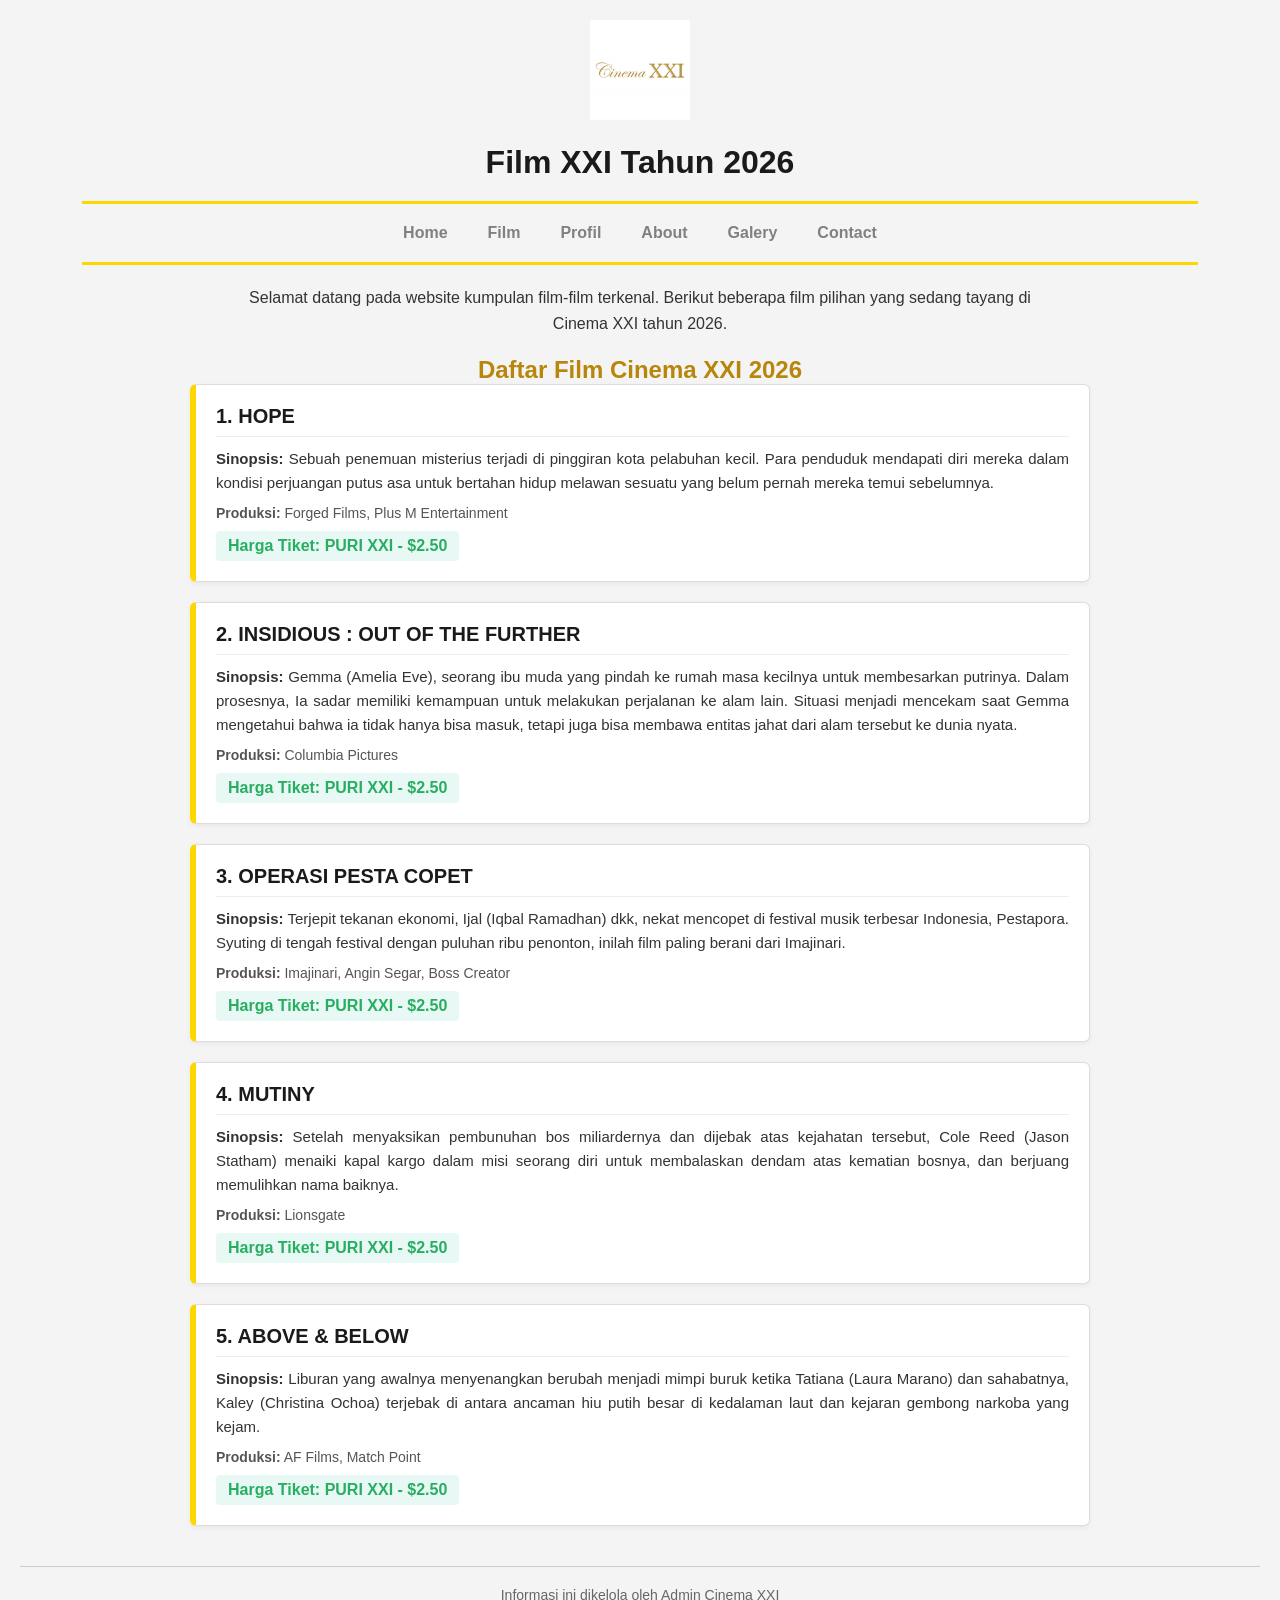
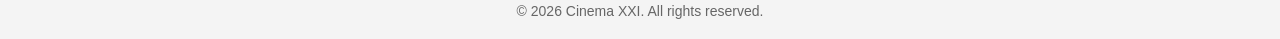
<file: index.html>
<!DOCTYPE html>
<html lang="id">
<head>
    <meta charset="UTF-8">
    <meta name="viewport" content="width=device-width, initial-scale=1.0">
    <title>XXI FILM - Daftar Film 2026</title>
    <link rel="icon" type="image/x-icon" href="image/XXI ICON.jpg">
    <link rel="stylesheet" href="CSS/styles.css">
    
    <style>
        body {
            font-family: Arial, sans-serif;
            margin: 0;
            padding: 20px;
            background-color: #f4f4f4;
            color: #333;
        }

        .header-container {
            text-align: center;
            margin-bottom: 20px;
        }

        .header-container img {
            height: 100px;
            margin-bottom: 10px;
        }

        h1 {
            text-align: center;
            font-size: 32px;
            color: #1a1a1a;
            margin: 10px 0;
        }

        h2.section-title {
            text-align: center;
            color: #b8860b;
            font-size: 24px;
            margin-top: 20px;
        }

        nav {
            text-align: center;
            font-size: 18px;
            font-weight: bold;
            margin: 15px 0;
        }

        nav a {
            color: #b8860b;
            text-decoration: none;
            padding: 0 15px;
        }

        hr.divider-gold {
            border: none;
            height: 3px;
            background-color: gold;
            margin: 10px auto;
            width: 90%;
        }

        .welcome-text {
            text-align: center;
            font-size: 16px;
            margin: 20px auto;
            max-width: 800px;
            line-height: 1.6;
        }

        .film-container {
            max-width: 900px;
            margin: 0 auto;
        }

        .film-card {
            background-color: #ffffff;
            border: 1px solid #ddd;
            border-left: 6px solid gold;
            border-radius: 6px;
            padding: 20px;
            margin-bottom: 20px;
            box-shadow: 0 2px 5px rgba(0,0,0,0.05);
        }

        .film-card h3 {
            margin-top: 0;
            color: #1a1a1a;
            font-size: 20px;
            border-bottom: 1px solid #eee;
            padding-bottom: 8px;
        }

        .film-card p {
            font-size: 15px;
            line-height: 1.6;
            margin: 10px 0;
            text-align: justify;
        }

        .film-info {
            font-size: 14px;
            color: #555;
            margin-top: 8px;
        }

        .harga-tiket {
            display: inline-block;
            margin-top: 10px;
            font-weight: bold;
            color: #27ae60;
            background-color: #e8f8f5;
            padding: 6px 12px;
            border-radius: 4px;
        }

        footer {
            text-align: center;
            margin-top: 40px;
            padding-top: 20px;
            border-top: 1px solid #ccc;
            font-size: 14px;
            color: #666;
        }
    </style>
</head>

<body>

    <div class="header-container">
        <img src="Cinema XXI.jpg" alt="Cinema XXI">
        <h1>Film XXI Tahun 2026</h1>
    </div>

    <hr class="divider-gold">

    <!-- todo navbar -->
     <div class="navbar">
        <div class="container">
            <div class="navbar-box">
                <div>
                <ul class="menu">
                    <li><a href="Home.html">Home</a></li>
                    <li><a href="index.html#daftar-film">Film</a></li>
                    <li><a href="Profil.html">Profil</a></li>
                    <li><a href="About.html">About</a></li>
                    <li><a href="Galery.html">Galery</a></li>
                    <li><a href="Contact.html">Contact</a></li>
                </ul>
                </div>
            </div>
        </div>
     </div>
    <!-- todo navbar -->
 
    <hr class="divider-gold">

    <p class="welcome-text">
        Selamat datang pada website kumpulan film-film terkenal. Berikut beberapa film pilihan yang sedang tayang di Cinema XXI tahun 2026.
    </p>

    <h2 id="daftar-film" class="section-title">Daftar Film Cinema XXI 2026</h2>

    <div class="film-container">

        <!-- Film 1 -->
        <div class="film-card">
            <h3>1. HOPE</h3>
            <p><strong>Sinopsis:</strong> Sebuah penemuan misterius terjadi di pinggiran kota pelabuhan kecil. Para penduduk mendapati diri mereka dalam kondisi perjuangan putus asa untuk bertahan hidup melawan sesuatu yang belum pernah mereka temui sebelumnya.</p>
            <div class="film-info"><strong>Produksi:</strong> Forged Films, Plus M Entertainment</div>
            <div class="harga-tiket">Harga Tiket: PURI XXI - &dollar;2.50</div>
        </div>

        <!-- Film 2 -->
        <div class="film-card">
            <h3>2. INSIDIOUS : OUT OF THE FURTHER</h3>
            <p><strong>Sinopsis:</strong> Gemma (Amelia Eve), seorang ibu muda yang pindah ke rumah masa kecilnya untuk membesarkan putrinya. Dalam prosesnya, Ia sadar memiliki kemampuan untuk melakukan perjalanan ke alam lain. Situasi menjadi mencekam saat Gemma mengetahui bahwa ia tidak hanya bisa masuk, tetapi juga bisa membawa entitas jahat dari alam tersebut ke dunia nyata.</p>
            <div class="film-info"><strong>Produksi:</strong> Columbia Pictures</div>
            <div class="harga-tiket">Harga Tiket: PURI XXI - &dollar;2.50</div>
        </div>

        <!-- Film 3 -->
        <div class="film-card">
            <h3>3. OPERASI PESTA COPET</h3>
            <p><strong>Sinopsis:</strong> Terjepit tekanan ekonomi, Ijal (Iqbal Ramadhan) dkk, nekat mencopet di festival musik terbesar Indonesia, Pestapora. Syuting di tengah festival dengan puluhan ribu penonton, inilah film paling berani dari Imajinari.</p>
            <div class="film-info"><strong>Produksi:</strong> Imajinari, Angin Segar, Boss Creator</div>
            <div class="harga-tiket">Harga Tiket: PURI XXI - &dollar;2.50</div>
        </div>

        <!-- Film 4 -->
        <div class="film-card">
            <h3>4. MUTINY</h3>
            <p><strong>Sinopsis:</strong> Setelah menyaksikan pembunuhan bos miliardernya dan dijebak atas kejahatan tersebut, Cole Reed (Jason Statham) menaiki kapal kargo dalam misi seorang diri untuk membalaskan dendam atas kematian bosnya, dan berjuang memulihkan nama baiknya.</p>
            <div class="film-info"><strong>Produksi:</strong> Lionsgate</div>
            <div class="harga-tiket">Harga Tiket: PURI XXI - &dollar;2.50</div>
        </div>

        <!-- Film 5 -->
        <div class="film-card">
            <h3>5. ABOVE &amp; BELOW</h3>
            <p><strong>Sinopsis:</strong> Liburan yang awalnya menyenangkan berubah menjadi mimpi buruk ketika Tatiana (Laura Marano) dan sahabatnya, Kaley (Christina Ochoa) terjebak di antara ancaman hiu putih besar di kedalaman laut dan kejaran gembong narkoba yang kejam.</p>
            <div class="film-info"><strong>Produksi:</strong> AF Films, Match Point</div>
            <div class="harga-tiket">Harga Tiket: PURI XXI - &dollar;2.50</div>
        </div>

    </div>

    <footer>
        <p>Informasi ini dikelola oleh Admin Cinema XXI</p>
        <p>&copy; 2026 Cinema XXI. All rights reserved.</p>
    </footer>

</body>
</html>
</file>
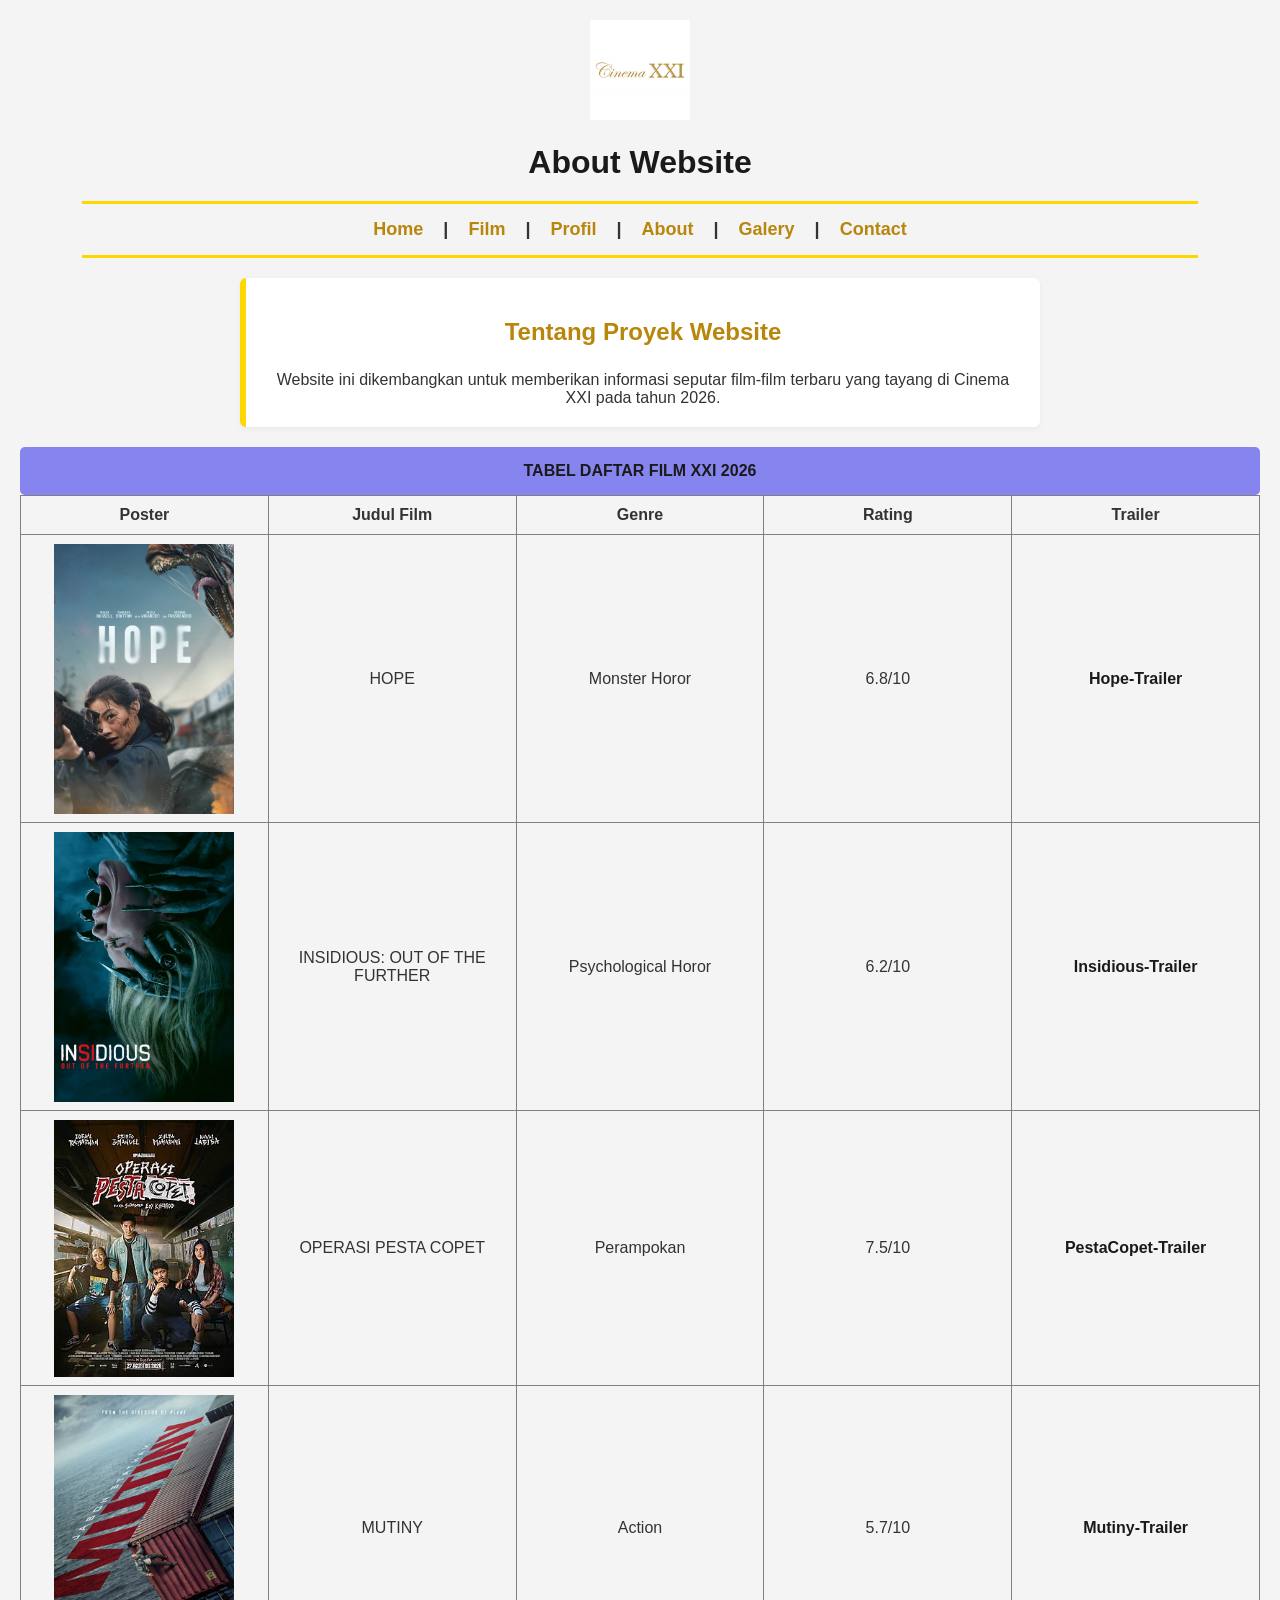
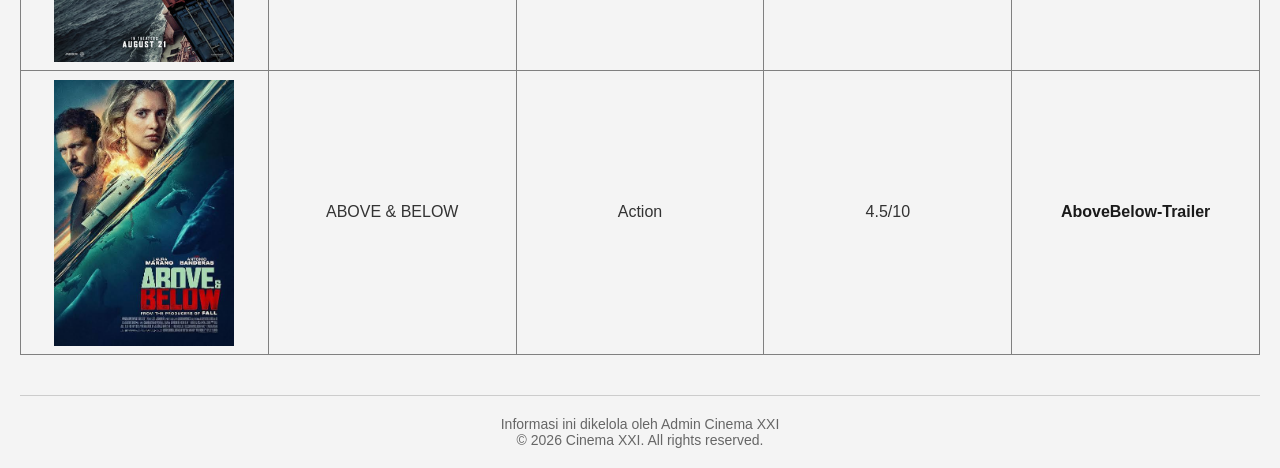
<file: About.html>
<!DOCTYPE html>
<html lang="id">
<head>
    <meta charset="UTF-8">
    <meta name="viewport" content="width=device-width, initial-scale=1.0">
    <title>XXI FILM - About Us</title>
    <link rel="stylesheet" href="CSS/styles.css">
    <style>
        body { font-family: Arial, sans-serif; margin: 0; padding: 20px; background-color: #f4f4f4; color: #333; }
        .header-container { text-align: center; margin-bottom: 20px; }
        .header-container img { height: 100px; margin-bottom: 10px; }
        h1 { text-align: center; font-size: 32px; color: #1a1a1a; margin: 10px 0; }
        h2.section-title { text-align: center; color: #b8860b; font-size: 24px; margin-top: 20px; }
        nav { text-align: center; font-size: 18px; font-weight: bold; margin: 15px 0; }
        nav a { color: #b8860b; text-decoration: none; padding: 0 15px; }
        hr.divider-gold { border: none; height: 3px; background-color: gold; margin: 10px auto; width: 90%; }
        .content-container { max-width: 800px; margin: 20px auto; background: white; padding: 20px; border-radius: 6px; border-left: 6px solid gold; box-shadow: 0 2px 5px rgba(0,0,0,0.05); }
        footer { text-align: center; margin-top: 40px; padding-top: 20px; border-top: 1px solid #ccc; font-size: 14px; color: #666; }
    </style>
</head>
<body>

    <div class="header-container">
        <img src="Cinema XXI.jpg" alt="Cinema XXI">
        <h1>About Website</h1>
    </div>

    <hr class="divider-gold">

    <nav>
        <a href="Home.html">Home</a> | <a href="index.html#daftar-film">Film</a> | <a href="Profil.html">Profil</a> | <a href="About.html">About</a> | <a href="Galery.html">Galery</a> | <a href="Contact.html">Contact</a>
    </nav>

    <hr class="divider-gold">

    <div class="content-container">
        <h2 class="section-title">Tentang Proyek Website</h2>
        <p>Website ini dikembangkan untuk memberikan informasi seputar film-film terbaru yang tayang di Cinema XXI pada tahun 2026.</p>
    </div>

    <!-- todo navbar -->
    <div class="poster-film">
        <div class="judul-tabel">
            <div class="trailer-film">
                <table rules="all" border="1" cellpadding="10" cellspacing="10" align="center">
                    <caption>TABEL DAFTAR FILM XXI 2026</caption>
                    <tr>
                        <th>Poster</th>
                        <th>Judul Film</th>
                        <th>Genre</th>
                        <th>Rating</th>
                        <th>Trailer</th>
                    </tr>
                    <tr>
                        <td width="20%" align="center"><img src="PosterFilmHope.jpg" alt="Poster-Hope"></td>
                        <td width="20%" align="center">HOPE</td>
                        <td width="20%" align="center">Monster Horor</td>
                        <td width="20%" align="center">6.8/10</td>
                        <td width="20%" align="center"><a href="Trailer.html">Hope-Trailer</a></td>
                    </tr>
                    <tr>
                        <td width="20%" align="center"><img src="PosterFilmInsidious.jpg" alt="Poster-Insidious"></td>
                        <td width="20%" align="center">INSIDIOUS: OUT OF THE FURTHER</td>
                        <td width="20%" align="center">Psychological Horor</td>
                        <td width="20%" align="center">6.2/10</td>
                        <td width="20%" align="center"><a href="insidious-trailer.html">Insidious-Trailer</a></td>
                    </tr>
                    <tr>
                        <td width="20%" align="center"><img src="PosterFilmPestaCopet.jpeg" alt="Poster-PestaCopet"></td>
                        <td width="20%" align="center">OPERASI PESTA COPET</td>
                        <td width="20%" align="center">Perampokan</td>
                        <td width="20%" align="center">7.5/10</td>
                        <td width="20%" align="center"><a href="PestaCopet-trailer.html">PestaCopet-Trailer</a></td>
                    </tr>
                    <tr>
                        <td width="20%" align="center"><img src="PosterFilmMutiny.jpeg" alt="Poster-Mutiny"></td>
                        <td width="20%" align="center">MUTINY</td>
                        <td width="20%" align="center">Action</td>
                        <td width="20%" align="center">5.7/10</td>
                        <td width="20%" align="center"><a href="Mutiny-Trailer.html">Mutiny-Trailer</a></td>
                    </tr>
                    <tr>
                        <td width="20%" align="center"><img src="PosterFilmAboveBelow.jpg" alt="Poster-AboveBelow"></td>
                        <td width="20%" align="center">ABOVE & BELOW</td>
                        <td width="20%" align="center">Action</td>
                        <td width="20%" align="center">4.5/10</td>
                        <td width="20%" align="center"><a href="AboveBelow-Trailer.html">AboveBelow-Trailer</a></td>
                    </tr>
                </table>
            </div>
        </div>
    </div>
    <!-- todo navbar -->

    <footer>
        <p>Informasi ini dikelola oleh Admin Cinema XXI</p>
        <p>&copy; 2026 Cinema XXI. All rights reserved.</p>
    </footer>
</body>
</html>
</file>
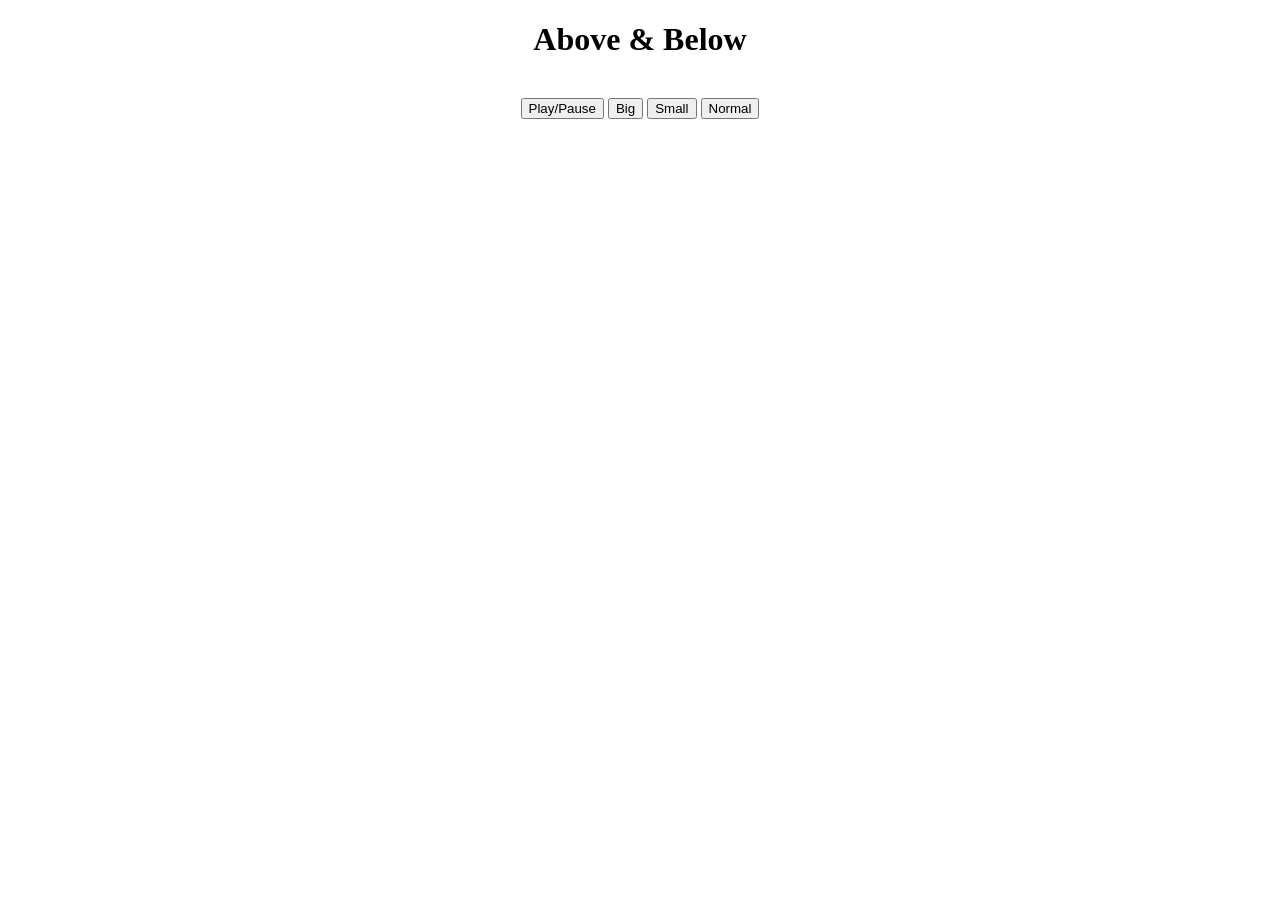
<file: AboveBelow-Trailer.html>
<!DOCTYPE html>
<html>
    <body>
        <div style="text-align: center;">
            <h1><b>Above & Below</b></h1>
            <br>
            <button onclick="tekanPause()">Play/Pause</button>            
            <button onclick="menjadiBig()">Big</button>
            <button onclick="menjadiSmall()">Small</button>
            <button onclick="menjadiNormal()">Normal</button>
            <br><br>
            <video id="videoku" width="430">
                <source src="AboveBelow-Trailer.mp4" type="video/mp4">
            </video>
        </div>

        <script>
            var VideoAku = document.getElementById("videoku");

            function tekanPause(){
                if (VideoAku.paused)
                VideoAku.play();
            else
                VideoAku.pause();
            }

            function menjadiBig(){
                VideoAku.width = 560;
            }

            function menjadiSmall(){
                VideoAku.width = 320;
            }

            function menjadiNormal(){
                VideoAku.width = 430;
            }
        </script>
    </body>
</html>
</file>
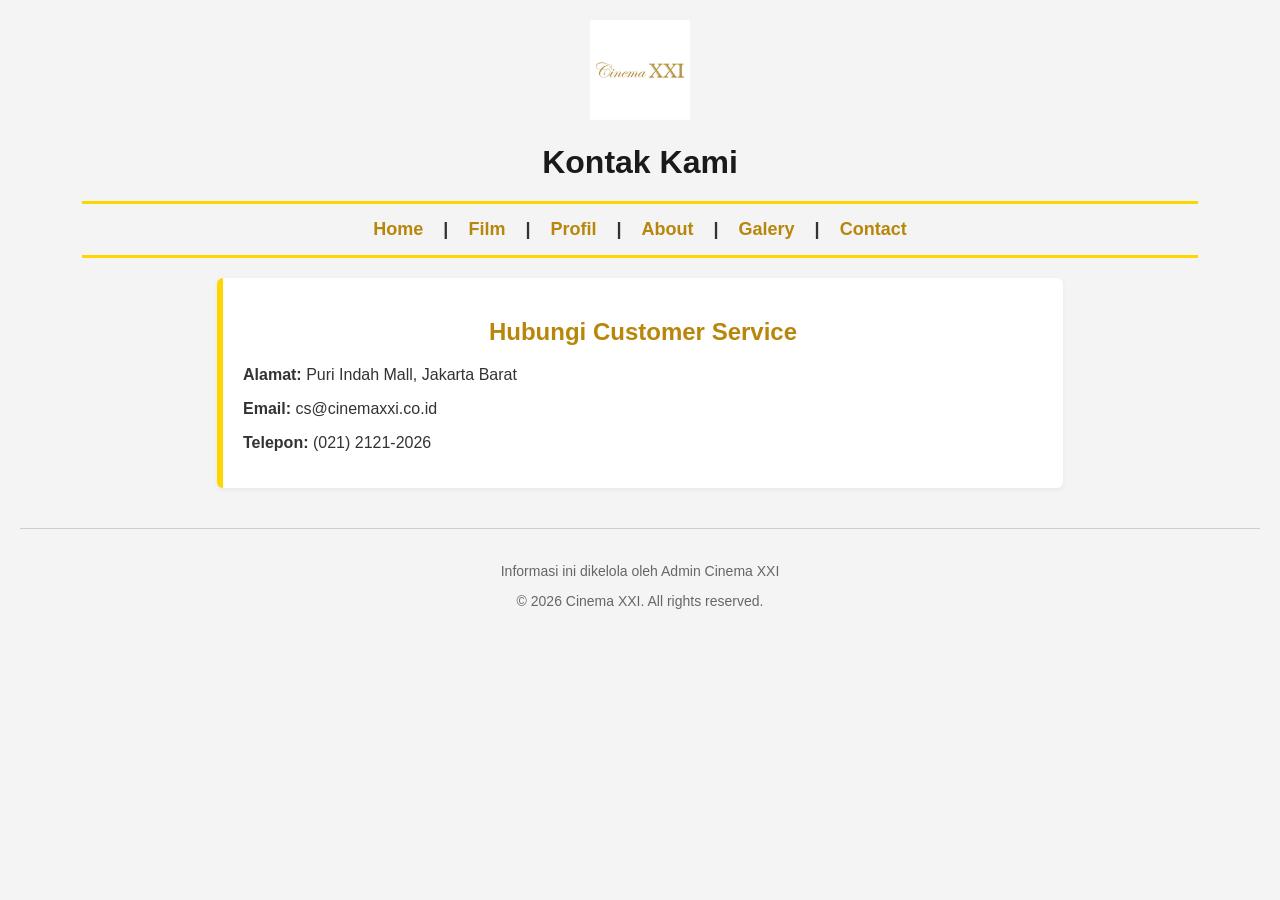
<file: Contact.html>
<!DOCTYPE html>
<html lang="id">
<head>
    <meta charset="UTF-8">
    <meta name="viewport" content="width=device-width, initial-scale=1.0">
    <title>XXI FILM - Kontak Kami</title>
    <link rel="icon" type="image/x-icon" href="image/XXI ICON.jpg">
    <style>
        body { font-family: Arial, sans-serif; margin: 0; padding: 20px; background-color: #f4f4f4; color: #333; }
        .header-container { text-align: center; margin-bottom: 20px; }
        .header-container img { height: 100px; margin-bottom: 10px; }
        h1 { text-align: center; font-size: 32px; color: #1a1a1a; margin: 10px 0; }
        h2.section-title { text-align: center; color: #b8860b; font-size: 24px; margin-top: 20px; }
        nav { text-align: center; font-size: 18px; font-weight: bold; margin: 15px 0; }
        nav a { color: #b8860b; text-decoration: none; padding: 0 15px; }
        hr.divider-gold { border: none; height: 3px; background-color: gold; margin: 10px auto; width: 90%; }
        .content-container { max-width: 800px; margin: 20px auto; background: white; padding: 20px; border-radius: 6px; border-left: 6px solid gold; box-shadow: 0 2px 5px rgba(0,0,0,0.05); }
        footer { text-align: center; margin-top: 40px; padding-top: 20px; border-top: 1px solid #ccc; font-size: 14px; color: #666; }
    </style>
</head>
<body>

    <div class="header-container">
        <img src="Cinema XXI.jpg" alt="Cinema XXI">
        <h1>Kontak Kami</h1>
    </div>

    <hr class="divider-gold">

    <nav>
        <a href="Home.html">Home</a> | <a href="index.html#daftar-film">Film</a> | <a href="Profil.html">Profil</a> | <a href="About.html">About</a> | <a href="Galery.html">Galery</a> | <a href="Kontak.html">Contact</a>
    </nav>

    <hr class="divider-gold">

    <div class="content-container">
        <h2 class="section-title">Hubungi Customer Service</h2>
        <p><strong>Alamat:</strong> Puri Indah Mall, Jakarta Barat</p>
        <p><strong>Email:</strong> cs@cinemaxxi.co.id</p>
        <p><strong>Telepon:</strong> (021) 2121-2026</p>
    </div>

    <footer>
        <p>Informasi ini dikelola oleh Admin Cinema XXI</p>
        <p>&copy; 2026 Cinema XXI. All rights reserved.</p>
    </footer>

</body>
</html>
</file>
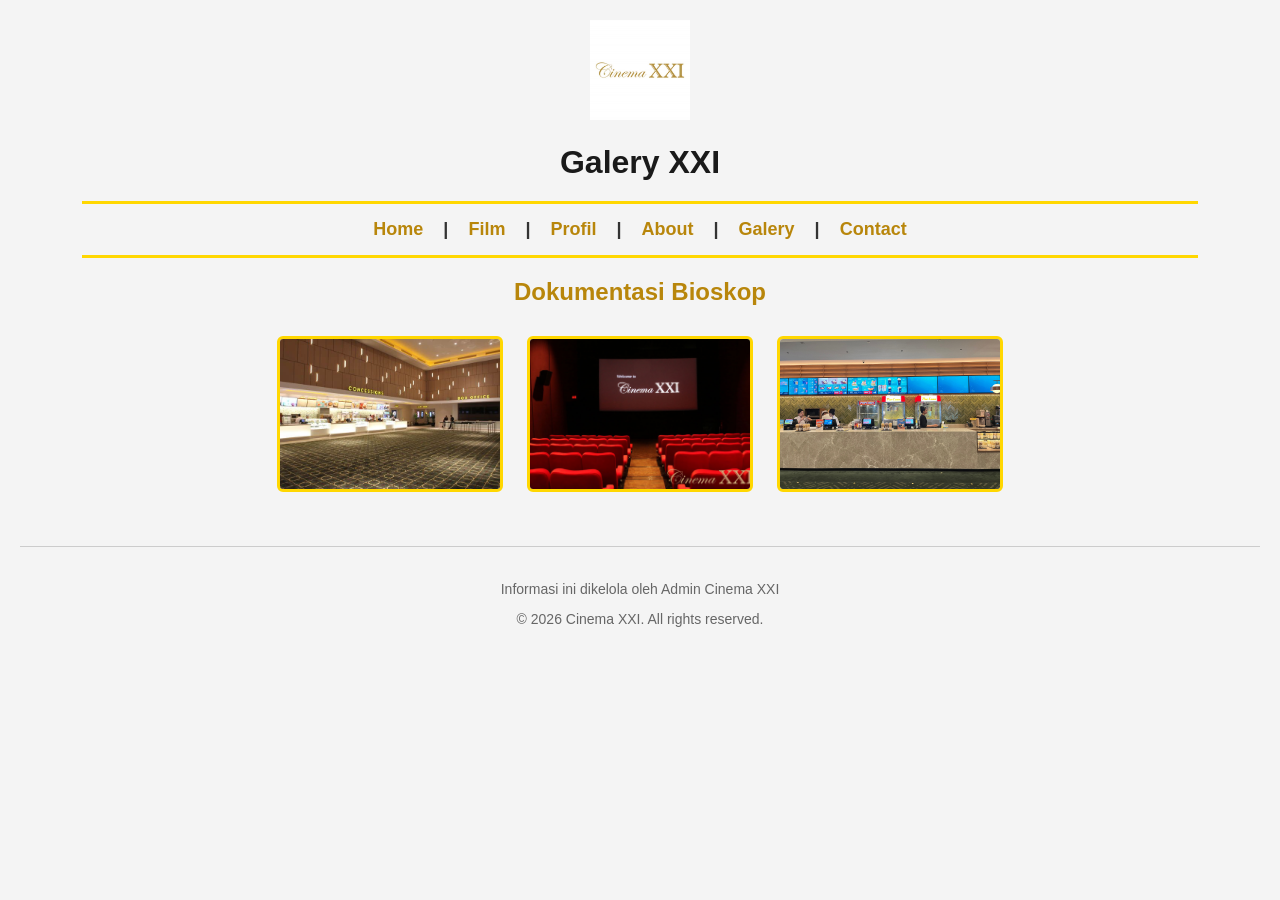
<file: Galery.html>
<!DOCTYPE html>
<html lang="id">
<head>
    <meta charset="UTF-8">
    <meta name="viewport" content="width=device-width, initial-scale=1.0">
    <title>XXI FILM - Galery</title>
    <link rel="icon" type="image/x-icon" href="image/XXI ICON.jpg">
    <style>
        body { font-family: Arial, sans-serif; margin: 0; padding: 20px; background-color: #f4f4f4; color: #333; }
        .header-container { text-align: center; margin-bottom: 20px; }
        .header-container img { height: 100px; margin-bottom: 10px; }
        h1 { text-align: center; font-size: 32px; color: #1a1a1a; margin: 10px 0; }
        h2.section-title { text-align: center; color: #b8860b; font-size: 24px; margin-top: 20px; }
        nav { text-align: center; font-size: 18px; font-weight: bold; margin: 15px 0; }
        nav a { color: #b8860b; text-decoration: none; padding: 0 15px; }
        hr.divider-gold { border: none; height: 3px; background-color: gold; margin: 10px auto; width: 90%; }
        .gallery-container { max-width: 800px; margin: 20px auto; text-align: center; }
        .gallery-container img { width: 220px; height: 150px; margin: 10px; border: 3px solid gold; border-radius: 6px; object-fit: cover; }
        footer { text-align: center; margin-top: 40px; padding-top: 20px; border-top: 1px solid #ccc; font-size: 14px; color: #666; }
    </style>
</head>
<body>

    <div class="header-container">
        <img src="Cinema XXI.jpg" alt="Cinema XXI">
        <h1>Galery XXI</h1>
    </div>

    <hr class="divider-gold">

    <nav>
        <a href="Home.html">Home</a> | <a href="index.html#daftar-film">Film</a> | <a href="Profil.html">Profil</a> | <a href="About.html">About</a> | <a href="Galery.html">Galery</a> | <a href="Contact.html">Contact</a>
    </nav>

    <hr class="divider-gold">

    <div class="gallery-container">
        <h2 class="section-title">Dokumentasi Bioskop</h2>
        <img src="Lobby XXI.jpg" alt="Lobby XXI">
        <img src="Studio XXI.jpg" alt="Studio XXI">
        <img src="Cafe XXI.jpg" alt="XXI Cafe">
    </div>

    <footer>
        <p>Informasi ini dikelola oleh Admin Cinema XXI</p>
        <p>&copy; 2026 Cinema XXI. All rights reserved.</p>
    </footer>

</body>
</html>
</file>
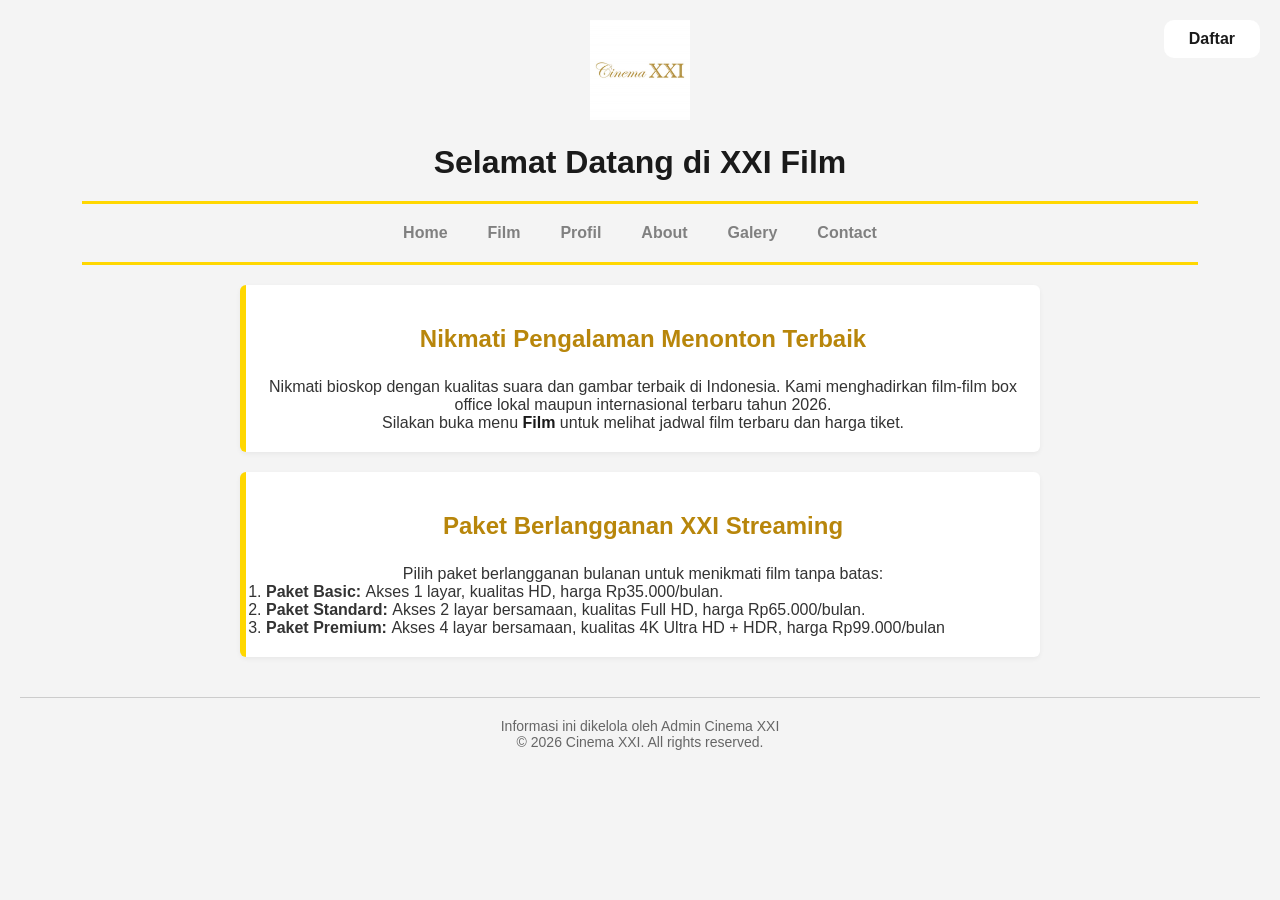
<file: Home.html>
<!DOCTYPE html>
<html lang="id">
<head>
    <meta charset="UTF-8">
    <meta name="viewport" content="width=device-width, initial-scale=1.0">
    <title>XXI FILM - Beranda</title>
    <link rel="stylesheet" href="CSS/styles.css">
    <style>
        body { font-family: Arial, sans-serif; margin: 0; padding: 20px; background-color: #f4f4f4; color: #333; }
        .header-container { text-align: center; margin-bottom: 20px; }
        .header-container img { height: 100px; margin-bottom: 10px; }
        h1 { text-align: center; font-size: 32px; color: #1a1a1a; margin: 10px 0; }
        h2.section-title { text-align: center; color: #b8860b; font-size: 24px; margin-top: 20px; }
        nav { text-align: center; font-size: 18px; font-weight: bold; margin: 15px 0; }
        nav a { color: #b8860b; text-decoration: none; padding: 0 15px; }
        hr.divider-gold { border: none; height: 3px; background-color: gold; margin: 10px auto; width: 90%; }
        .content-container { max-width: 800px; margin: 20px auto; background: white; padding: 20px; border-radius: 6px; border-left: 6px solid gold; box-shadow: 0 2px 5px rgba(0,0,0,0.05); }
        footer { text-align: center; margin-top: 40px; padding-top: 20px; border-top: 1px solid #ccc; font-size: 14px; color: #666; }
    </style>
</head>
<body>
    <div class="header-container">
            <a href="Registrasi.html">Daftar</a>
            <img src="Cinema XXI.jpg" alt="Cinema XXI">
            <h1>Selamat Datang di XXI Film</h1>
    </div>

    <hr class="divider-gold">

    <!-- todo navbar -->
     <div class="navbar">
        <div class="container">
            <div class="navbar-box">
                <div>
                <ul class="menu">
                    <li><a href="Home.html">Home</a></li>
                    <li><a href="index.html#daftar-film">Film</a></li>
                    <li><a href="Profil.html">Profil</a></li>
                    <li><a href="About.html">About</a></li>
                    <li><a href="Galery.html">Galery</a></li>
                    <li><a href="Contact.html">Contact</a></li>
                </ul>
                </div>
            </div>
        </div>
     </div>
    <!-- todo navbar -->

    <hr class="divider-gold">

    <div class="content-container">
        <h2 class="section-title">Nikmati Pengalaman Menonton Terbaik</h2>
        <p>Nikmati bioskop dengan kualitas suara dan gambar terbaik di Indonesia. Kami menghadirkan film-film box office lokal maupun internasional terbaru tahun 2026.</p>
        <p>Silakan buka menu <a href="index.html#daftar-film">Film</a> untuk melihat jadwal film terbaru dan harga tiket.</p>
    </div>

    <div class="content-container">
        <h2 class="section-title">Paket Berlangganan XXI Streaming</h2>
        <p>Pilih paket berlangganan bulanan untuk menikmati film tanpa batas:</p>

        <!-- Ordered List (Numbering List) -->
         <ol>
            <li><strong>Paket Basic: </strong>Akses 1 layar, kualitas HD, harga Rp35.000/bulan.</li>
            <li><strong>Paket Standard: </strong>Akses 2 layar bersamaan, kualitas Full HD, harga Rp65.000/bulan.</li>
            <li><strong>Paket Premium: </strong>Akses 4 layar bersamaan, kualitas 4K Ultra HD + HDR, harga Rp99.000/bulan</li>
         </ol>
    </div>

    <footer>
        <p>Informasi ini dikelola oleh Admin Cinema XXI</p>
        <p>&copy; 2026 Cinema XXI. All rights reserved.</p>
    </footer>

</body>
</html>
</file>
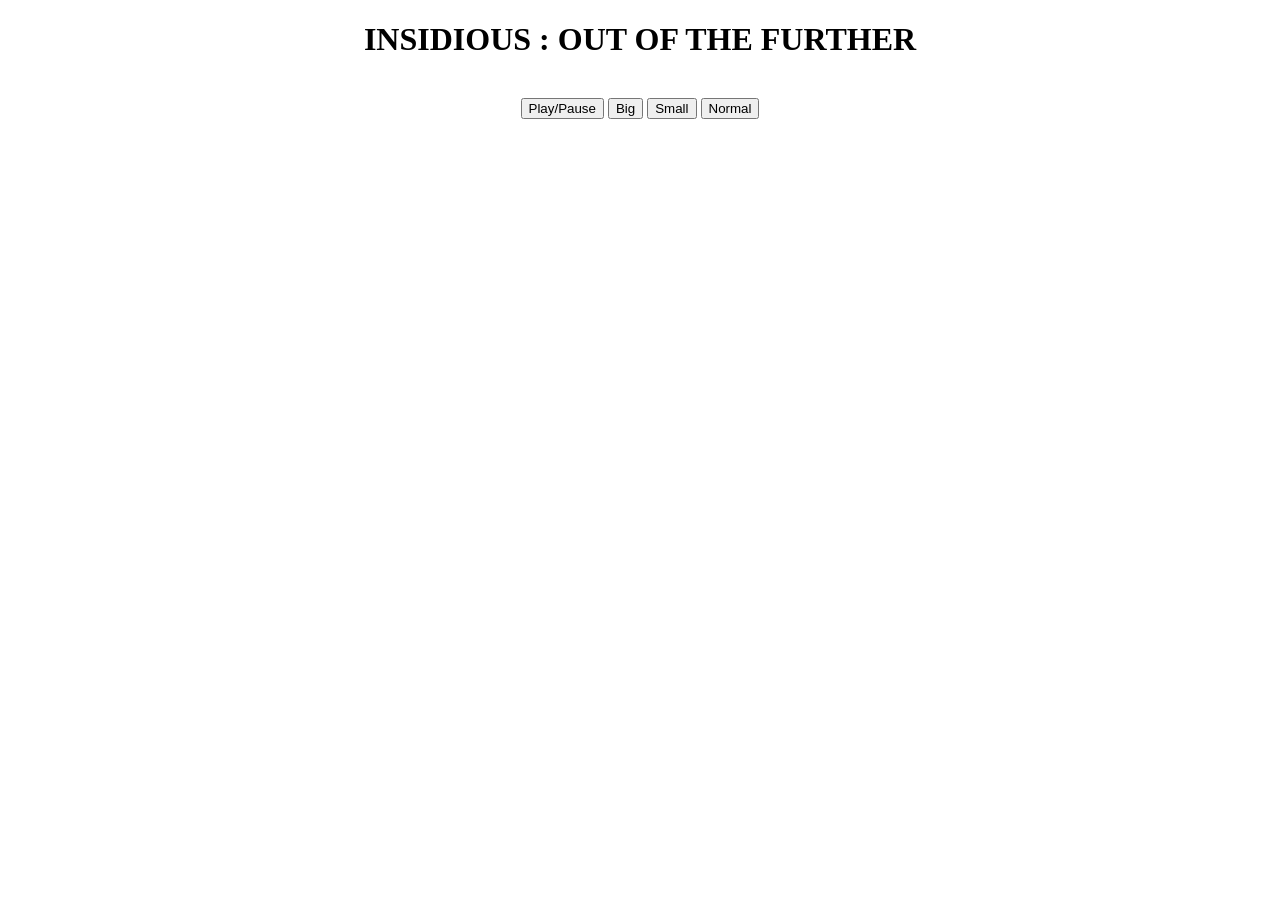
<file: insidious-trailer.html>
<!DOCTYPE html>
<html>
    <body>
        <div style="text-align: center;">
            <h1><b>INSIDIOUS : OUT OF THE FURTHER</b></h1>
            <br>
            <button onclick="tekanPause()">Play/Pause</button>            
            <button onclick="menjadiBig()">Big</button>
            <button onclick="menjadiSmall()">Small</button>
            <button onclick="menjadiNormal()">Normal</button>
            <br><br>
            <video id="videoku" width="430">
                <source src="Insidious-Trailer.mp4" type="video/mp4">
            </video>
        </div>

        <script>
            var VideoAku = document.getElementById("videoku");

            function tekanPause(){
                if (VideoAku.paused)
                VideoAku.play();
            else
                VideoAku.pause();
            }

            function menjadiBig(){
                VideoAku.width = 560;
            }

            function menjadiSmall(){
                VideoAku.width = 320;
            }

            function menjadiNormal(){
                VideoAku.width = 430;
            }
        </script>
    </body>
</html>
</file>
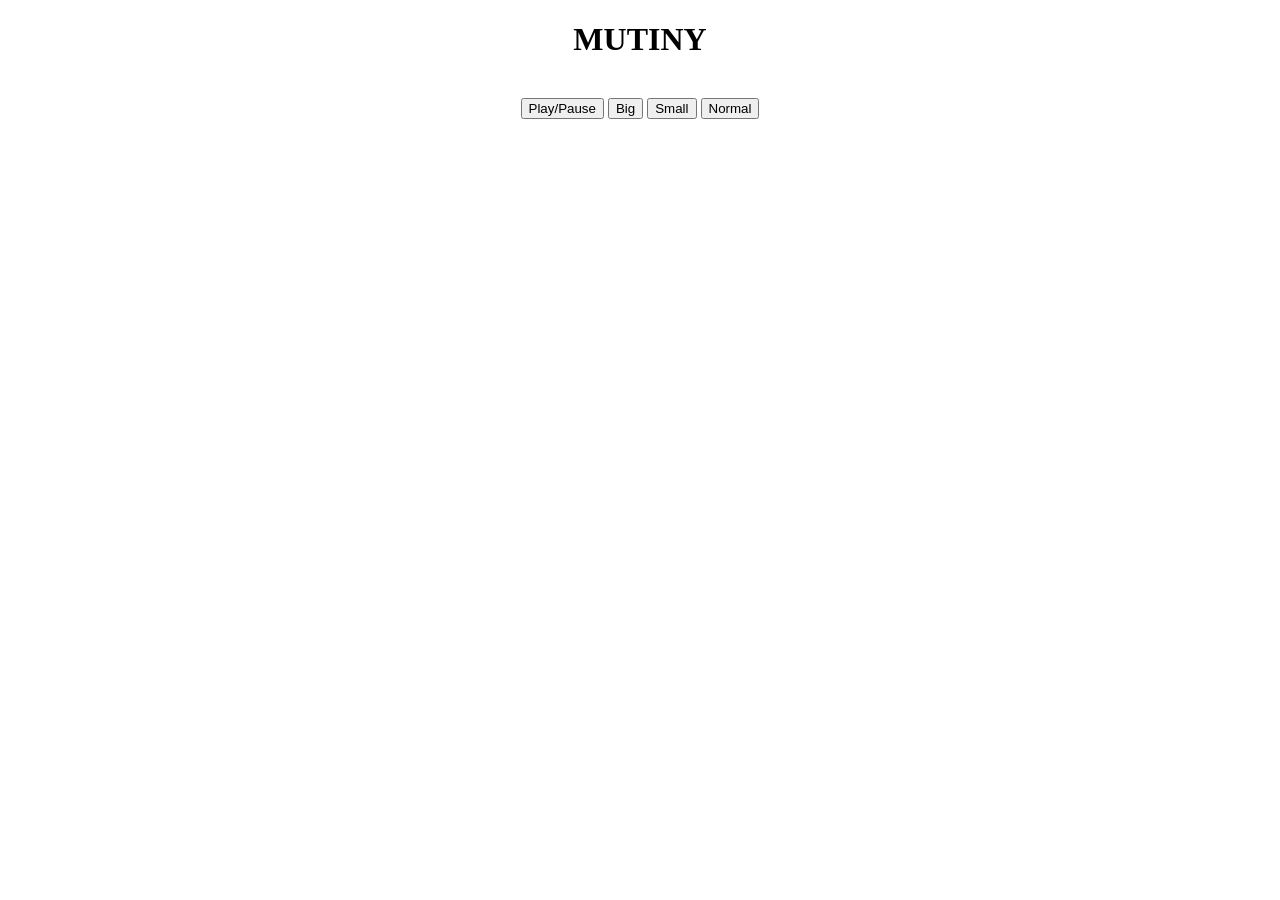
<file: Mutiny-Trailer.html>
<!DOCTYPE html>
<html>
    <body>
        <div style="text-align: center;">
            <h1><b>MUTINY</b></h1>
            <br>
            <button onclick="tekanPause()">Play/Pause</button>            
            <button onclick="menjadiBig()">Big</button>
            <button onclick="menjadiSmall()">Small</button>
            <button onclick="menjadiNormal()">Normal</button>
            <br><br>
            <video id="videoku" width="430">
                <source src="Mutiny-Trailer.mp4" type="video/mp4">
            </video>
        </div>

        <script>
            var VideoAku = document.getElementById("videoku");

            function tekanPause(){
                if (VideoAku.paused)
                VideoAku.play();
            else
                VideoAku.pause();
            }

            function menjadiBig(){
                VideoAku.width = 560;
            }

            function menjadiSmall(){
                VideoAku.width = 320;
            }

            function menjadiNormal(){
                VideoAku.width = 430;
            }
        </script>
    </body>
</html>
</file>
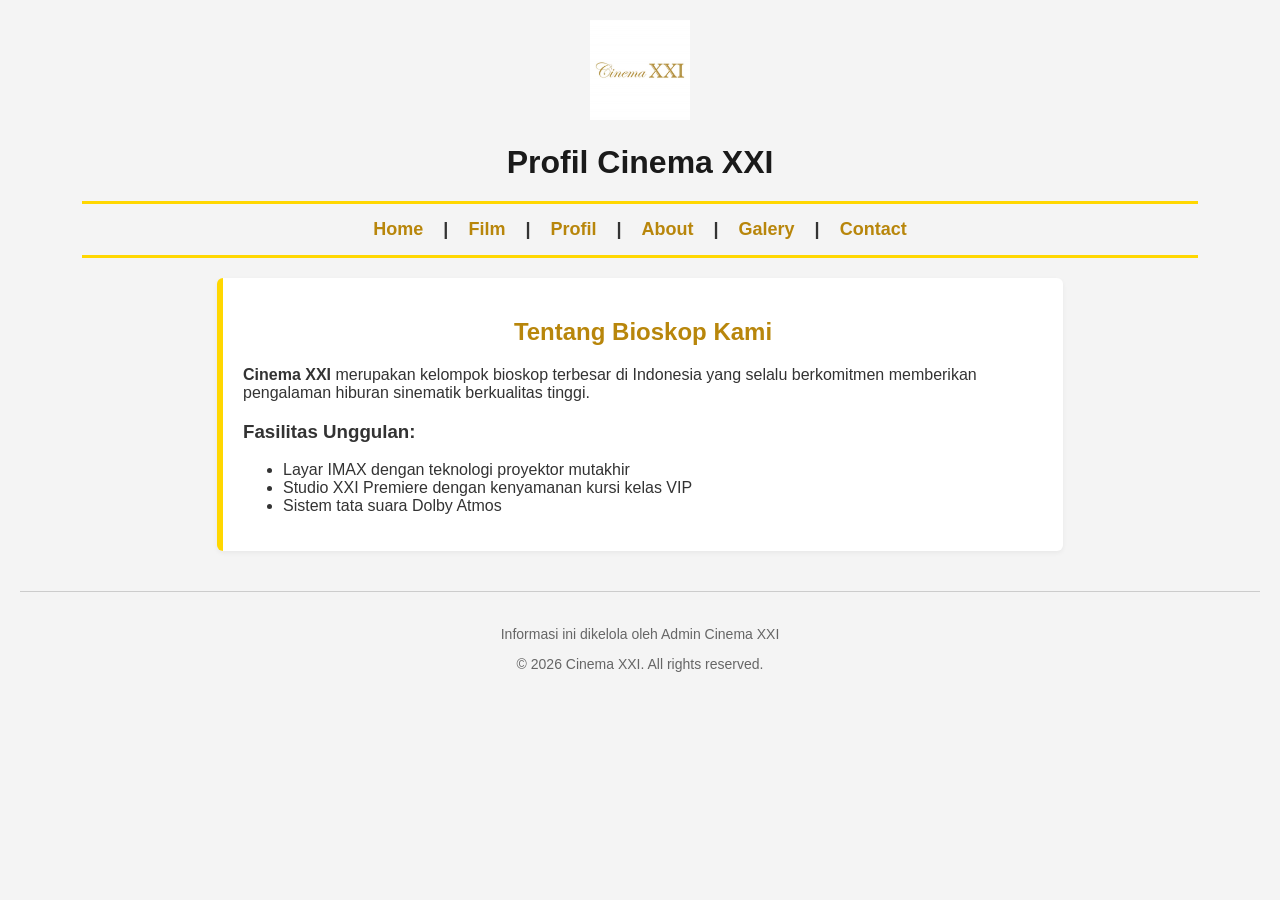
<file: Profil.html>
<!DOCTYPE html>
<html lang="id">
<head>
    <meta charset="UTF-8">
    <meta name="viewport" content="width=device-width, initial-scale=1.0">
    <title>XXI FILM - Profil Perusahaan</title>
    <link rel="icon" type="image/x-icon" href="image/XXI ICON.jpg">
    <style>
        body { font-family: Arial, sans-serif; margin: 0; padding: 20px; background-color: #f4f4f4; color: #333; }
        .header-container { text-align: center; margin-bottom: 20px; }
        .header-container img { height: 100px; margin-bottom: 10px; }
        h1 { text-align: center; font-size: 32px; color: #1a1a1a; margin: 10px 0; }
        h2.section-title { text-align: center; color: #b8860b; font-size: 24px; margin-top: 20px; }
        nav { text-align: center; font-size: 18px; font-weight: bold; margin: 15px 0; }
        nav a { color: #b8860b; text-decoration: none; padding: 0 15px; }
        hr.divider-gold { border: none; height: 3px; background-color: gold; margin: 10px auto; width: 90%; }
        .content-container { max-width: 800px; margin: 20px auto; background: white; padding: 20px; border-radius: 6px; border-left: 6px solid gold; box-shadow: 0 2px 5px rgba(0,0,0,0.05); }
        footer { text-align: center; margin-top: 40px; padding-top: 20px; border-top: 1px solid #ccc; font-size: 14px; color: #666; }
    </style>
</head>
<body>

    <div class="header-container">
        <img src="Cinema XXI.jpg" alt="Cinema XXI">
        <h1>Profil Cinema XXI</h1>
    </div>

    <hr class="divider-gold">

    <nav>
        <a href="Home.html">Home</a> | <a href="index.html#daftar-film">Film</a> | <a href="Profil.html">Profil</a> | <a href="About.html">About</a> | <a href="Galery.html">Galery</a> | <a href="Contact.html">Contact</a>
    </nav>

    <hr class="divider-gold">

    <div class="content-container">
        <h2 class="section-title">Tentang Bioskop Kami</h2>
        <p><strong>Cinema XXI</strong> merupakan kelompok bioskop terbesar di Indonesia yang selalu berkomitmen memberikan pengalaman hiburan sinematik berkualitas tinggi.</p>
        <h3>Fasilitas Unggulan:</h3>
        <ul>
            <li>Layar IMAX dengan teknologi proyektor mutakhir</li>
            <li>Studio XXI Premiere dengan kenyamanan kursi kelas VIP</li>
            <li>Sistem tata suara Dolby Atmos</li>
        </ul>
    </div>

    <footer>
        <p>Informasi ini dikelola oleh Admin Cinema XXI</p>
        <p>&copy; 2026 Cinema XXI. All rights reserved.</p>
    </footer>

</body>
</html>
</file>
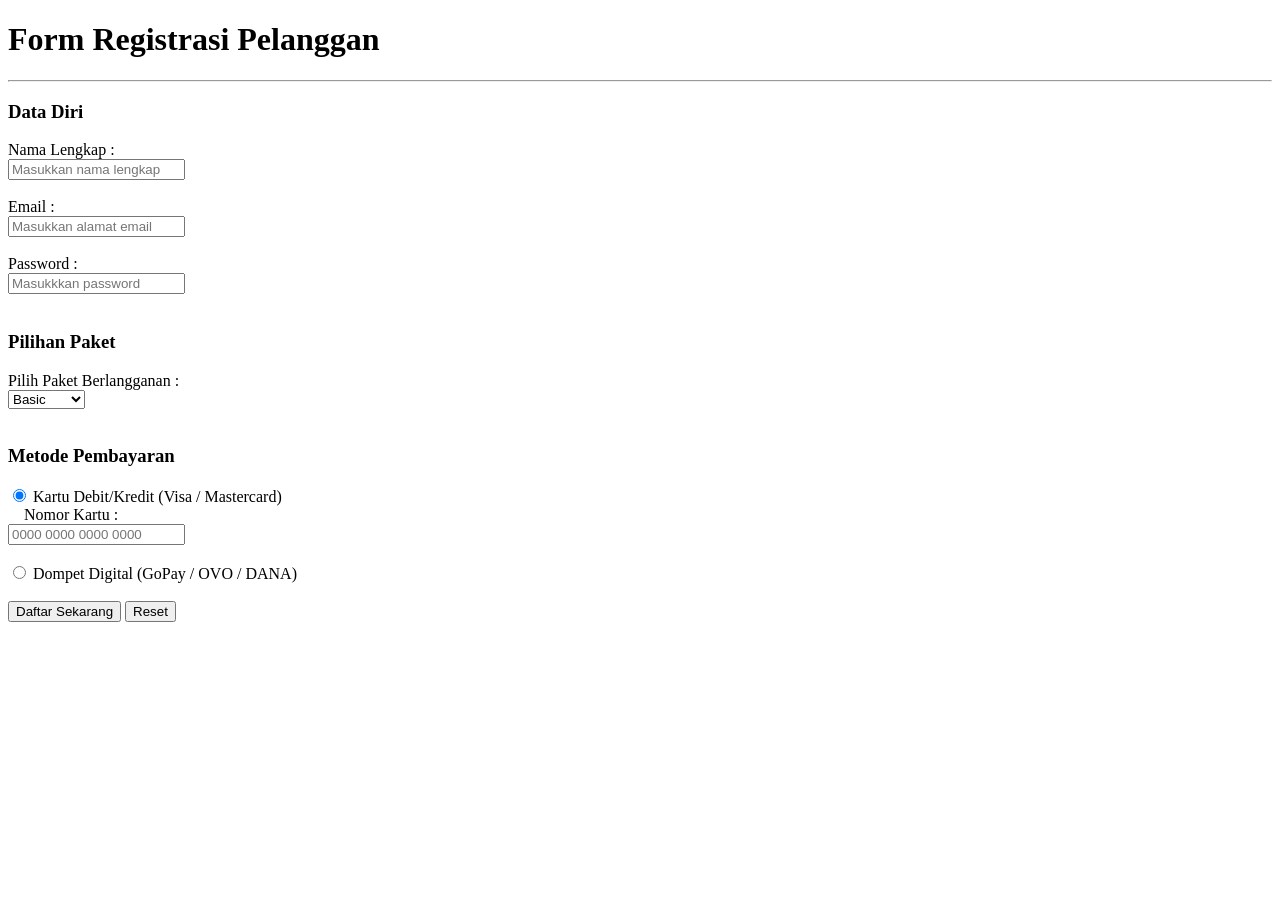
<file: Registrasi.html>
<!DOCTYPE html>
<html lang="id">
    <head>
        <meta charset="UTF-8">
        <title>XXI FILM - Registrasi Pelanggan</title>
    </head>
    <body>
        <h1>Form Registrasi Pelanggan</h1>
        <hr>

        <form action="Terimakasih.html" method="get">
             
            <h3>Data Diri</h3>

            <label for="nama">Nama Lengkap : </label><br>
            <input type="text" id="nama" name="nama" placeholder="Masukkan nama lengkap"><br><br>

            <label for="email">Email : </label><br>
            <input type="email" id="email" name="email" placeholder="Masukkan alamat email"><br><br>

            <label for="password">Password : </label><br>
            <input type="password" id="password" name="password" placeholder="Masukkkan password"><br><br>

            <h3>Pilihan Paket</h3>

            <label for="Paket">Pilih Paket Berlangganan : </label><br>
            <select id="Paket" name="Paket">
                <option value="basic">Basic</option>
                <option value="standard">Standard</option>
                <option value="premium">Premium</option>
            </select><br><br>

            <h3>Metode Pembayaran</h3>

            <input type="radio" id="kartu" name="pembayaran" value="kartu" checked>
            <label for="kartu">Kartu Debit/Kredit (Visa / Mastercard)</label><br>

            <label for="nomor_kartu">&nbsp;&nbsp;&nbsp;&nbsp;Nomor Kartu : </label><br>
            <input type="text" id="nomor_kartu" name="nomor_kartu" placeholder="0000 0000 0000 0000"><br><br>

            <input type="radio" id="dompet" name="pembayaran" value="dompet">
            <label for="dompet">Dompet Digital (GoPay / OVO / DANA)</label><br><br>

            <input type="submit" value="Daftar Sekarang">
            <input type="reset" value="Reset">
        </form>
    </body>
</html>
</file>
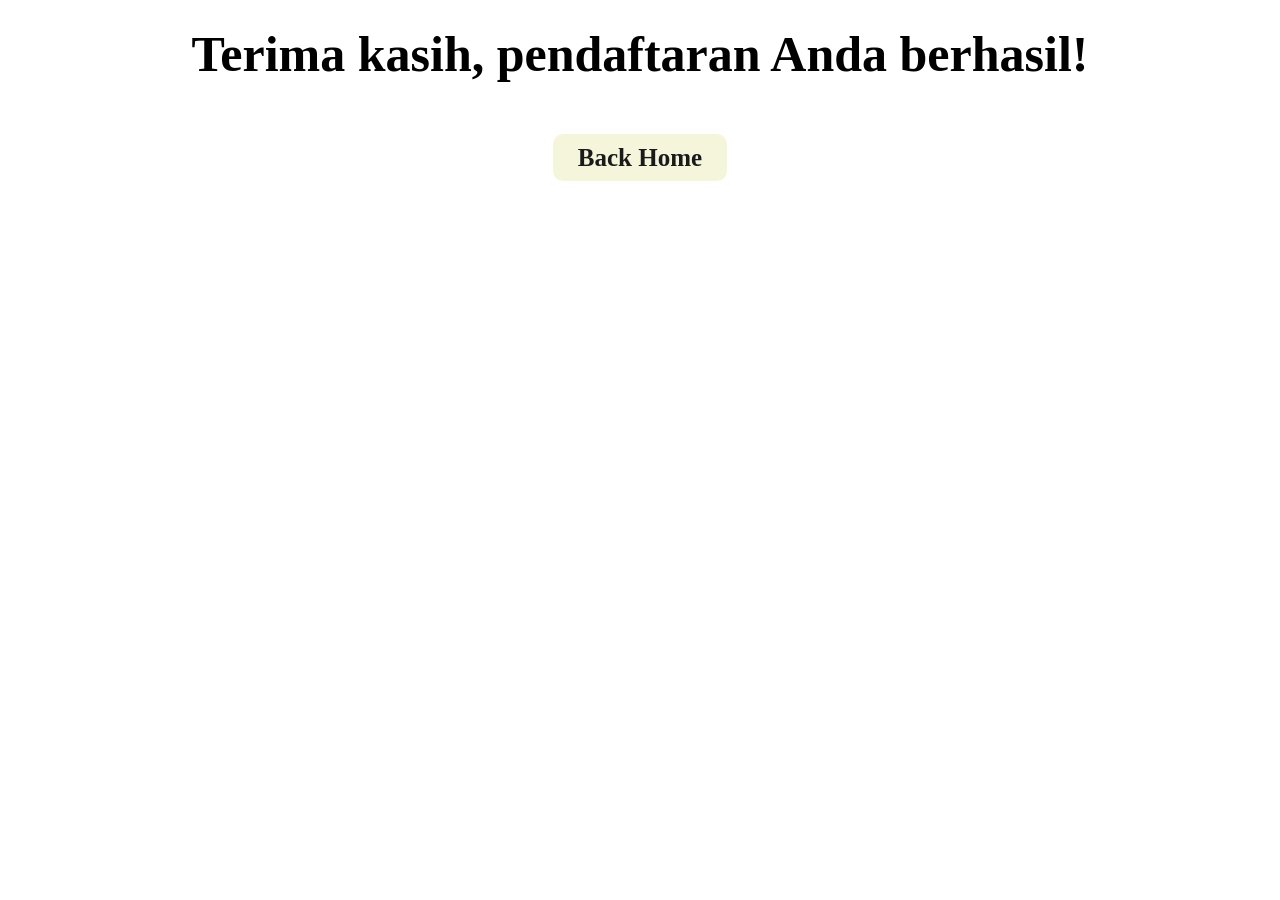
<file: Terimakasih.html>
<!DOCTYPE html>
<html>
    <head>
        <title>XXI FILM - Registrasi Berhasil</title>
        <link rel="stylesheet" href="CSS/styles.css">
    </head>
    <body>
        <div class="terimakasih-home">
            <h1>Terima kasih, pendaftaran Anda berhasil!</h1><br><br>
            <a href="Home.html">Back Home</a>
        </div>
    </body>
</html>
</file>
<file: CSS/styles.css>
* {
    margin: 0;
    padding: 0;
    box-sizing: border-box;
    scroll-behavior: smooth;
}

:root {
    --color-hitam: #1a1a1a;
    --color-putih: #ffffff;
    --color-ungu: #8685ef;
    --color-abu: #808080;
    --text-color: #ffffff;
}

.container {
    width: 80%;
    margin-inline: auto;
}

.navbar {
    width: 100%;
    padding: 10px 0 10px 0;
}

.navbar .navbar-box {
    display: flex;
    justify-content: center;
    align-items: center;
}

.navbar .navbar-box .menu {
    display: flex;
    gap: 40px;
}

.navbar .navbar-box .menu li {
    list-style-type: none;
}

.navbar .navbar-box .menu li a {
    color: var(--color-abu);
    text-decoration: none;
    font-weight: 700;
}

.navbar .navbar-box .menu li a:hover {
    color: var(--color-ungu);
}

.content-container h2 {
    padding: 0 0 25px 0;
}

.content-container p {
    text-align: center;
}

.content-container a {
    color: var(--color-hitam);
    text-decoration: none;
    font-weight: 700;
}

.content-container a:hover {
    color: var(--color-ungu);
}

nav {
    text-align: center;
    font-size: 18px;
    font-weight: bold;
    margin: 15px 0;
}

nav a {
    color: #b8860b;
    text-decoration: none;
    padding: 0 15px;
}

hr.divider-gold {
    border: none;
    height: 3px;
    background-color: gold;
    margin: 10px auto;
    width: 90%;
}

.poster-film .judul-tabel .trailer-film img {
    padding: 9px 10px 4px 10px;
    width: 200px;
}

.poster-film .judul-tabel .trailer-film table {
    margin: 0 auto;
}

.poster-film .judul-tabel .trailer-film caption {
    padding: 15px 25px 15px 25px;
    background-color: var(--color-ungu);
    color: var(--color-hitam);
    border-radius: 5px;
    font-weight: 700;
    border: none;
}

.poster-film .judul-tabel .trailer-film th {
    padding: 10px 0 10px 0;
    font-weight: 700;
}

.poster-film .judul-tabel .trailer-film a {
    color: var(--color-hitam);
    text-decoration: none;
    font-weight: 700;
}

.poster-film .judul-tabel .trailer-film a:hover {
    color: var(--color-ungu);
}

.header-container {
    position: relative;
    text-align: center;
}

.header-container a {
    padding: 10px 25px 10px 25px;
    background-color: var(--color-putih);
    text-decoration: none;
    color: var(--color-hitam);
    border-radius: 10px;
    font-weight: 700;
    bottom: none;
    position: absolute;
    top: 0;
    right: 0;
}

.header-container a:hover {
    background-color: var(--color-ungu);
    color: white;
}

.terimakasih-home {
    text-align: center;
}

.terimakasih-home h1 {
    font-size: 50px;
    padding: 25px;
}

.terimakasih-home a {
    padding: 10px 25px 10px 25px;
    background-color: beige;
    text-decoration: none;
    color: var(--color-hitam);
    border-radius: 10px;
    font-weight: 700;
    font-size: 25px;
    bottom: none;
}

.terimakasih-home a:hover {
    background-color: var(--color-ungu);
    color: white;
}
</file>
